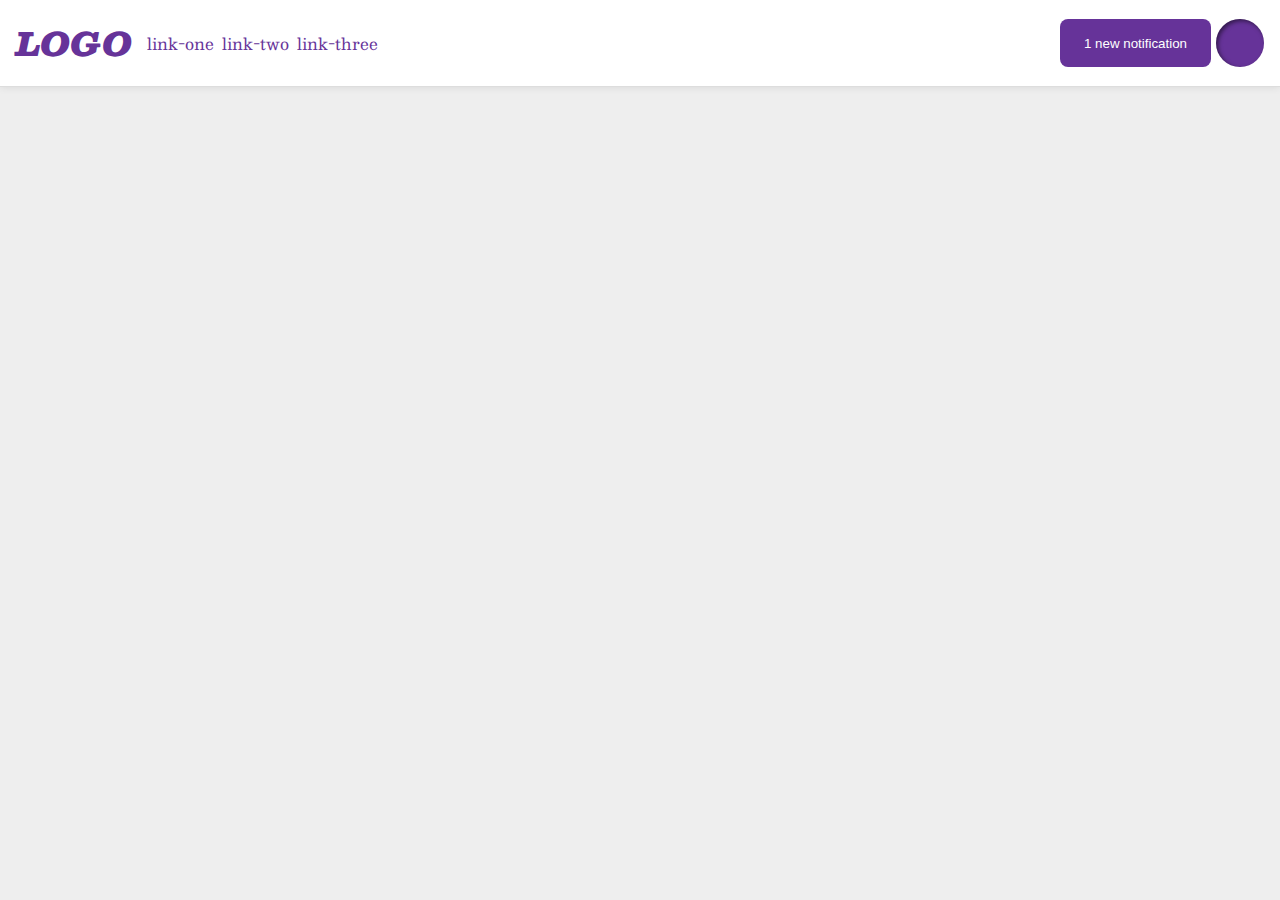
<file: flex/03-flex-header-2/index.html>
<!DOCTYPE html>
<html lang="en">
  <head>
    <meta charset="UTF-8">
    <meta http-equiv="X-UA-Compatible" content="IE=edge">
    <meta name="viewport" content="width=device-width, initial-scale=1.0">
    <title>Flex Header 2</title>
    <link rel="stylesheet" href="style.css">
  </head>
  <body>
    <div class="header">
      <div class="leftHead">
        <div class="logo">
         LOGO
        </div>
        <ul class="links">
          <li><a href="google.com">link-one</a></li>
          <li><a href="google.com">link-two</a></li>
          <li><a href="google.com">link-three</a></li>
        </ul>
      </div>
      <div class="rightHead">
        <button class="notifications">
          1 new notification
        </button>
        <div class="profile-image"></div>
      </div>
    </div>
  </body>
</html>
</file>
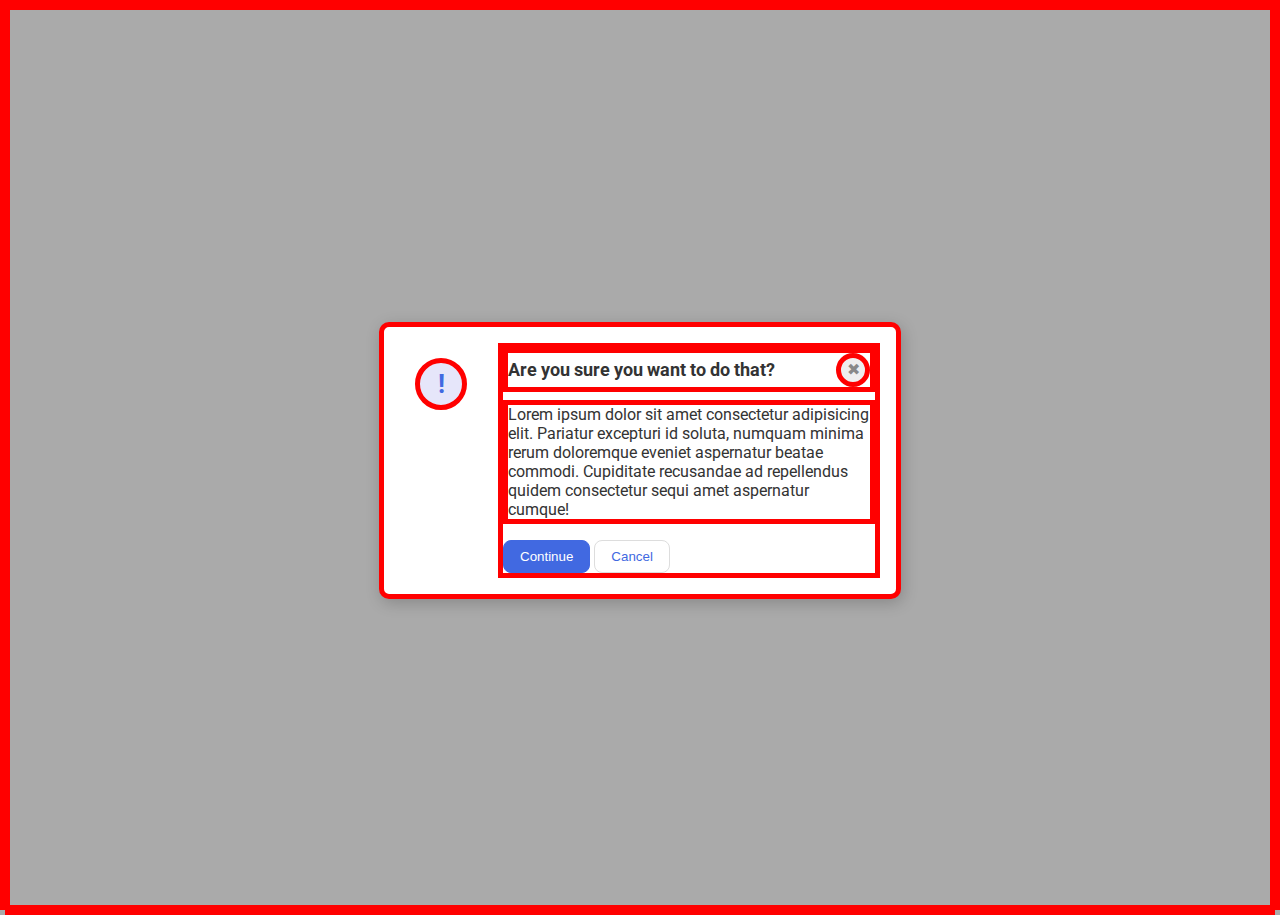
<file: flex/05-flex-modal/index.html>
<!DOCTYPE html>
<html lang="en">
  <head>
    <meta charset="UTF-8">
    <meta http-equiv="X-UA-Compatible" content="IE=edge">
    <meta name="viewport" content="width=device-width, initial-scale=1.0">
    <link rel="stylesheet" href="style.css">
    <title>Modal</title>
  </head>
  <body>
    <div class="modal">
      <div class="icon">!</div>

      <div class="container">
        <div class="header">Are you sure you want to do that?
          <div class="close-button">✖</div>
        </div>
        <div class="text">Lorem ipsum dolor sit amet consectetur adipisicing elit. Pariatur excepturi id soluta, numquam minima rerum doloremque eveniet aspernatur beatae commodi. Cupiditate recusandae ad repellendus quidem consectetur sequi amet aspernatur cumque!</div>
        <button class="continue">Continue</button>
        <button class="cancel">Cancel</button>
      </div>
    </div>
  </body>
</html>
</file>
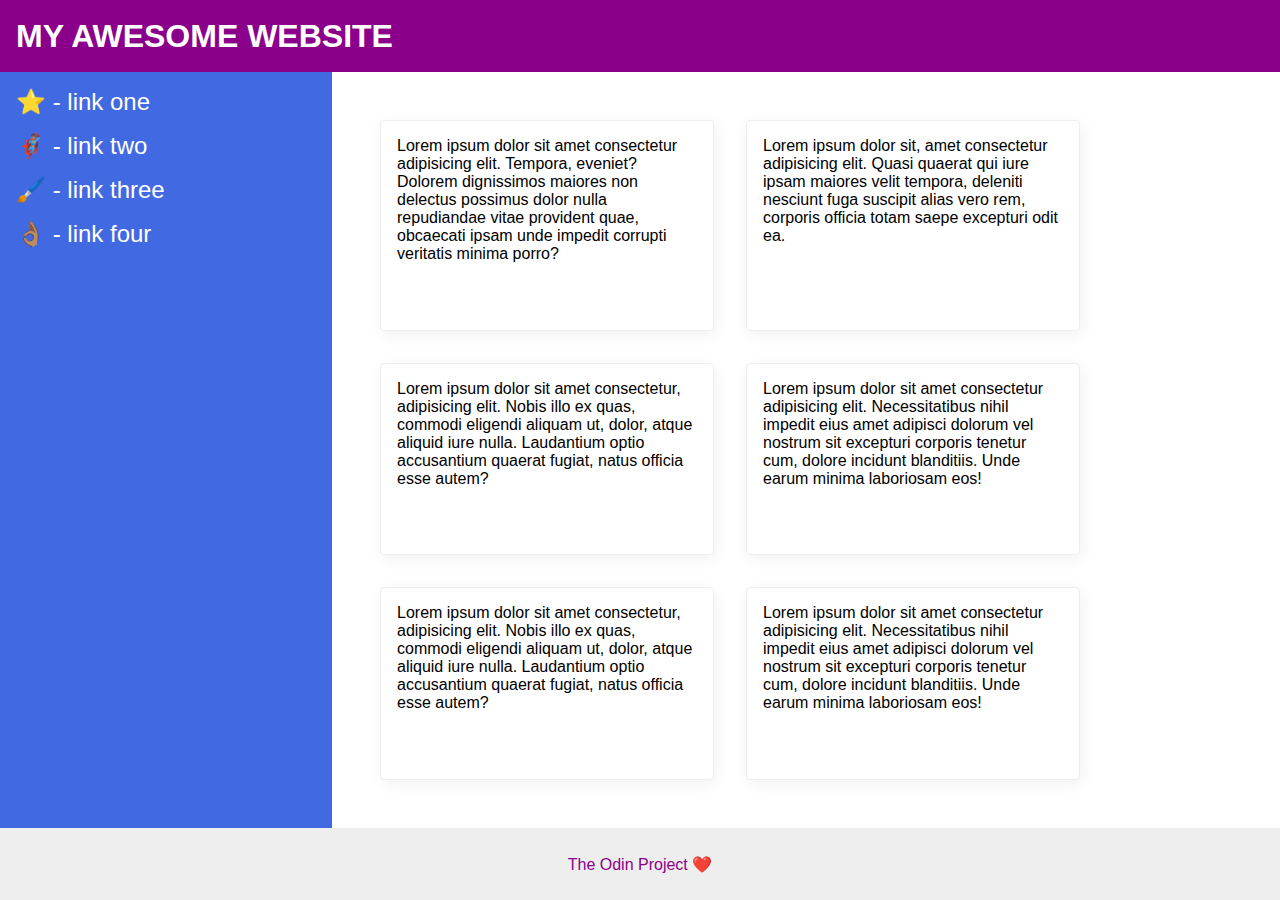
<file: flex/07-flex-layout-2/index.html>
<!DOCTYPE html>
<html lang="en">
  <head>
    <meta charset="UTF-8">
    <meta http-equiv="X-UA-Compatible" content="IE=edge">
    <meta name="viewport" content="width=device-width, initial-scale=1.0">
    <title>The Holy Grail</title>
    <link rel="stylesheet" href="style.css">
  </head>
  <body>
    <div class="header">
      <div class="text">MY AWESOME WEBSITE</div>
    </div>
    
    <div class="content">
      <div class="sidebar">
        <ul>
          <li><a href="#">⭐ - link one</a></li>
          <li><a href="#">🦸🏽‍♂️ - link two</a></li>
          <li><a href="#">🖌️ - link three</a></li>
          <li><a href="#">👌🏽 - link four</a></li>
        </ul>
      </div>

      <div class="flashcards">
        <div class="card">Lorem ipsum dolor sit amet consectetur adipisicing elit. Tempora, eveniet? Dolorem dignissimos maiores non delectus possimus dolor nulla repudiandae vitae provident quae, obcaecati ipsam unde impedit corrupti veritatis minima porro?</div>
        <div class="card">Lorem ipsum dolor sit, amet consectetur adipisicing elit. Quasi quaerat qui iure ipsam maiores velit tempora, deleniti nesciunt fuga suscipit alias vero rem, corporis officia totam saepe excepturi odit ea.</div>
        <div class="card">Lorem ipsum dolor sit amet consectetur, adipisicing elit. Nobis illo ex quas, commodi eligendi aliquam ut, dolor, atque aliquid iure nulla. Laudantium optio accusantium quaerat fugiat, natus officia esse autem?</div>
        <div class="card">Lorem ipsum dolor sit amet consectetur adipisicing elit. Necessitatibus nihil impedit eius amet adipisci dolorum vel nostrum sit excepturi corporis tenetur cum, dolore incidunt blanditiis. Unde earum minima laboriosam eos!</div>
        <div class="card">Lorem ipsum dolor sit amet consectetur, adipisicing elit. Nobis illo ex quas, commodi eligendi aliquam ut, dolor, atque aliquid iure nulla. Laudantium optio accusantium quaerat fugiat, natus officia esse autem?</div>
        <div class="card">Lorem ipsum dolor sit amet consectetur adipisicing elit. Necessitatibus nihil impedit eius amet adipisci dolorum vel nostrum sit excepturi corporis tenetur cum, dolore incidunt blanditiis. Unde earum minima laboriosam eos!</div>
      </div>
    </div>
    <div class="footer">
      The Odin Project ❤️
    </div>
  </body>
</html>
</file>
<file: flex/03-flex-header-2/style.css>
/* this is some magical font-importing.  
you'll learn about it later. */
@import url('https://fonts.googleapis.com/css2?family=Besley:ital,wght@0,400;1,900&display=swap');

body {
  margin: 0;
  background: #eee;
  font-family: Besley, serif;
}

.header {
  background: white;
  border-bottom: 1px solid #ddd;
  box-shadow: 0 0 8px rgba(0,0,0,.1);
  display: flex;
  justify-content: space-between;
  align-items: center;
}

.leftHead {
  display: flex;
  justify-content: center;
  align-items: center;
  gap: 15px;
  padding: 8px;
  margin: 8px;
}

.rightHead{
  display: flex;
  justify-content: center;
  gap: 5px;
  padding: 8px;
  margin: 8px;
}

.profile-image {
  background: rebeccapurple;
  box-shadow: inset 2px 2px 4px rgba(0,0,0,.5);
  border-radius: 50%;
  width: 48px;
  height: 48px;
}

.logo {
  color: rebeccapurple;
  font-size: 32px;
  font-weight: 900;
  font-style: italic;
}

button {
  border: none;
  border-radius: 8px;
  background: rebeccapurple;
  color: white;
  padding: 8px 24px;
}

a {
  /* this removes the line under our links */
  text-decoration: none;
  color: rebeccapurple;
}

ul {
  list-style-type: none;
  display: flex;
  margin: 0;
  padding: 0;
  gap: 8px;
}
</file>
<file: flex/05-flex-modal/style.css>
@import url('https://fonts.googleapis.com/css2?family=Roboto:wght@400;700&display=swap');

html, body {
  height: 100%;
  
}
*{
  border: 5px solid red;
}
body {
  font-family: Roboto, sans-serif;
  margin: 0;
  background: #aaa;
  color: #333;
  /* I'll give you this one for free lol */
  display: flex;
  align-items: center;
  justify-content: center;
}

.modal {
  background: white;
  width: 480px;
  border-radius: 10px;
  box-shadow: 2px 4px 16px rgba(0,0,0,.2);
  display: flex;
  gap: 16px;
  padding: 16px;
}

.icon {
  color: royalblue;
  font-size: 26px;
  font-weight: 700;
  background: lavender;
  width: 42px;
  height: 42px;
  margin: 15px;
  border-radius: 50%;
  display: flex;
  align-items: center;
  justify-content: center;
  flex-shrink: 0;
}

.header{
  display: flex;
  justify-content: space-between;
  align-items: center;
  font-size: 18px;
  font-weight: 700;
  margin-bottom: 8px;
}

.close-button {
  background: #eee;
  border-radius: 50%;
  color: #888;
  font-weight: 400;
  font-size: 16px;
  height: 24px;
  width: 24px;
  display: flex;
  align-items: center;
  justify-content: center;
}

.text{
  margin-bottom: 16px;
}

button {
  padding: 8px 16px;
  border-radius: 8px;
}

button.continue {
  background: royalblue;
  border: 1px solid royalblue;
  color: white;
}

button.cancel {
  background: white;
  border: 1px solid #ddd;
  color: royalblue;
}
</file>
<file: flex/07-flex-layout-2/style.css>
body {
  font-family: -apple-system, BlinkMacSystemFont, 'Segoe UI', Roboto, Oxygen, Ubuntu, Cantarell, 'Open Sans', 'Helvetica Neue', sans-serif;
  margin: 0;
  min-height: 100vh;
  display: flex;
  flex-direction: column;
}

.header {
  height: 72px;
  background: darkmagenta;
  color: white;
  width: 100%;
  display: flex;
  align-items: center;
  padding: 0 16px;
  font-size: 32px;
  font-weight: 900;  
}

.content{
  flex: 1;
  display: flex;
}

.sidebar {
  width: 300px;
  background: royalblue;
  flex-shrink: 0;
  padding: 16px;
}

ul{
  list-style-type: none;
  margin: 0;
  padding: 0;
}

li{
  margin-bottom: 16px;
}

a{
  color: white;
  text-decoration: none;
  font-size: 24px;
}

.flashcards{
  padding: 32px;
  display: flex;
  flex-wrap: wrap;
}

.card {
  border: 1px solid #eee;
  box-shadow: 2px 4px 16px rgba(0,0,0,.06);
  border-radius: 4px;
  padding: 16px;
  margin: 16px;
  width: 300px;
}

.footer {
  height: 72px;
  background: #eee;
  color: darkmagenta;
  width: 100%;
  display: flex;
  align-items: center;
  justify-content: center;
}
</file>
